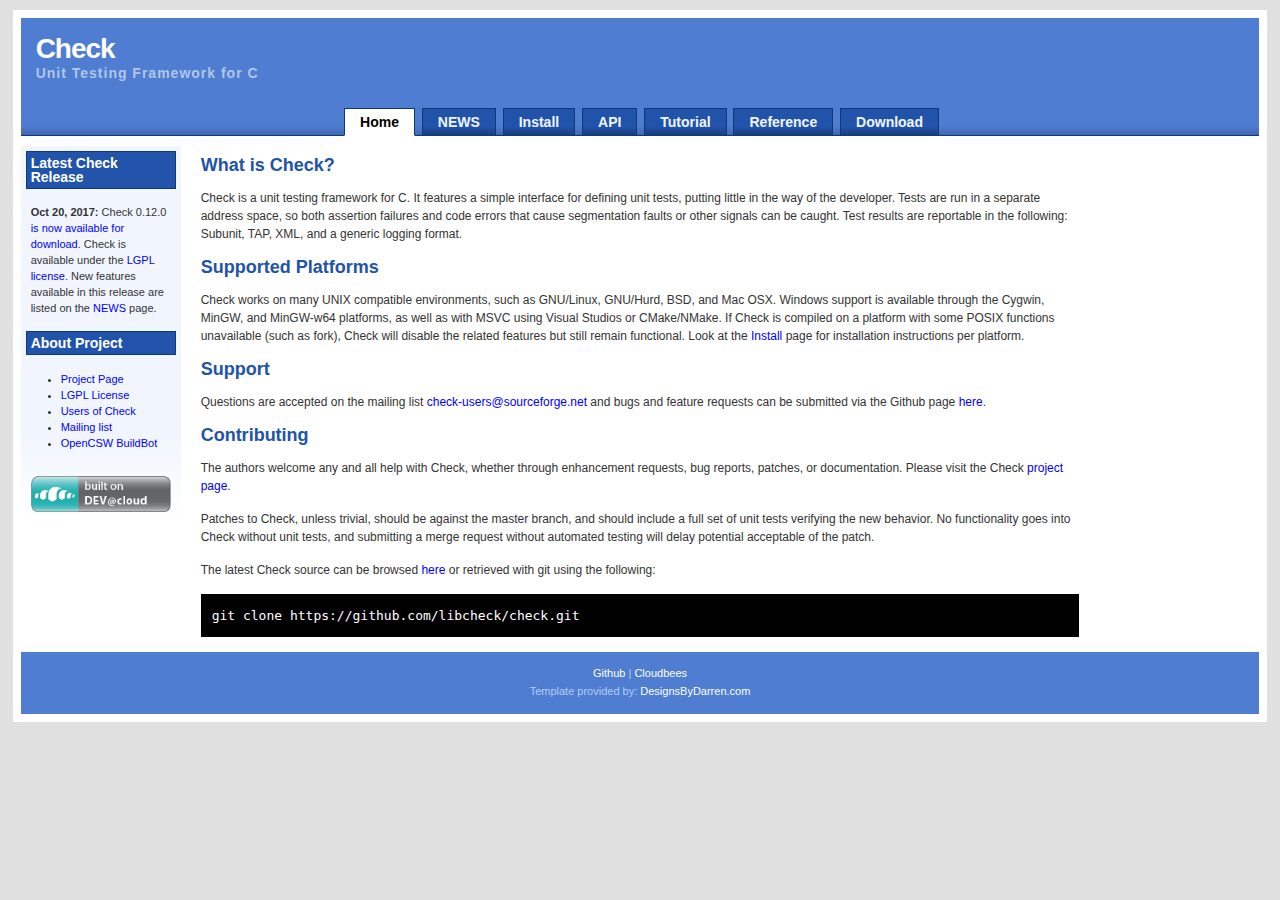
<file: check-0.12.0/index.html>
<!DOCTYPE html PUBLIC "-//W3C//DTD XHTML 1.0 Transitional//EN" "http://www.w3.org/TR/xhtml1/DTD/xhtml1-transitional.dtd">
<html xmlns="http://www.w3.org/1999/xhtml">

<!--
Copyright: Darren Hester 2006, http://www.designsbydarren.com
License: Released Under the "Creative Commons License",
http://creativecommons.org/licenses/by-nc/2.5/
-->

<head>

<!-- Meta Data -->
<meta http-equiv="Content-Type" content="text/html; charset=iso-8859-1" />
<meta name="description" content="Check unit testing framework for C" />
<meta name="keywords" content="check, unit test, c" />

<!-- Site Title -->
<title>Check | Unit testing framework for C</title>

<!-- Link to Style External Sheet -->
<link href="web/css/style.css" type="text/css" rel="stylesheet" />

</head>

<body>

<div id="page_wrapper">

<div id="header_wrapper">

<div id="header">

<h1>Check</h1>
<h2>Unit Testing Framework for C</h2>

</div>

<div id="navcontainer">

<ul id="navlist">
<li id="active"><a href="#" id="current">Home</a></li>
<li><a href="./NEWS">NEWS</a></li>
<li><a href="./web/install.html">Install</a></li>
<li><a href="./doc/doxygen/html/check_8h.html">API</a></li>
<li><a href="./doc/check_html/check_3.html">Tutorial</a></li>
<li><a href="./doc/check_html/index.html">Reference</a></li>
<li><a href="https://github.com/libcheck/check/releases">Download</a></li>
</ul>
</div>

</div>

<div id="left_side">

<h3>Latest Check Release</h3>

<p>
<!-- Update this section during a release -->
<b>Oct 20, 2017:</b> Check 0.12.0 <a href="https://github.com/libcheck/check/releases">
is now available for download</a>. Check is available under the
<a href="./COPYING.LESSER">LGPL license</a>. New features available in
this release are listed on the <a href="./NEWS">NEWS</a> page.
</p>

<h3>About Project</h3>
<p>
<ul>
<li><a href="https://github.com/libcheck/check">Project Page</a></li>
<li><a href="./COPYING.LESSER">LGPL License</a></li>
<li><a href="./web/users-of-check.html">Users of Check</a></li>
<li><a href="https://lists.sourceforge.net/lists/listinfo/check-users">Mailing list</a></li>
<li><a href="https://buildfarm.opencsw.org/buildbot/waterfall?builder=libcheck-solaris10-amd64&builder=libcheck-solaris10-i386&builder=libcheck-solaris10-sparc&builder=libcheck-solaris10-sparcv9&reload=6">OpenCSW BuildBot</a></li>
</ul>
</p>
<a href="https://check.ci.cloudbees.com"><img alt="" src="./web/img/Button-Built-on-CB-1.png" style="width: 160px; height: 55px;" /></a>
</div>


<div id="content">

<h3>What is Check?</h3>

<p>
Check is a unit testing framework for C. It features a simple interface
for defining unit tests, putting little in the way of the developer.
Tests are run in a separate address space, so both assertion failures
and code errors that cause segmentation faults or other signals can be
caught. Test results are reportable in the following: Subunit,
TAP, XML, and a generic logging format.
</p>

<h3>Supported Platforms</h3>

<p>
Check works on many UNIX compatible environments, such as GNU/Linux,
GNU/Hurd, BSD, and Mac OSX. Windows support is available through the Cygwin,
MinGW, and MinGW-w64 platforms, as well as with MSVC using Visual Studios or
CMake/NMake. If Check is compiled on a platform with some
POSIX functions unavailable (such as fork), Check will disable the
related features but still remain functional. Look at the
<a href="./web/install.html">Install</a> page for installation instructions
per platform.
</p>

<h3>Support</h3>

<p>
Questions are accepted on the mailing list
<a href="https://lists.sourceforge.net/lists/listinfo/check-users">check-users@sourceforge.net</a>
and bugs and feature requests can be submitted via the Github
page <a href="https://github.com/libcheck/check/issues">here</a>.
</p>

<h3>Contributing</h3>

<p>
The authors welcome any and all help with Check, whether through
enhancement requests, bug reports, patches, or documentation. Please visit
the Check <a href="https://github.com/libcheck/check">project page</a>.
</p>

<p>
Patches to Check, unless trivial, should be against the master branch,
and should include a full set of unit tests verifying the new behavior. No
functionality goes into Check without unit tests, and submitting a
merge request without automated testing will delay potential acceptable of the patch.
</p>

<p>
The latest Check source can be browsed
<a href="https://github.com/libcheck/check">here</a>
or retrieved with git using the following:
<div id="code"><pre class="command">git clone https://github.com/libcheck/check.git</pre></div>
</p>

</div>

<div id="footer">
<a href="https://github.com/">Github</a>
| <a href="http://www.cloudbees.com/foss/index.cb">Cloudbees</a>
<br />
Template provided by:
<a href="http://www.designsbydarren.com" target="_blank">DesignsByDarren.com</a>
</div>

</div>

</body>

</html>
</file>
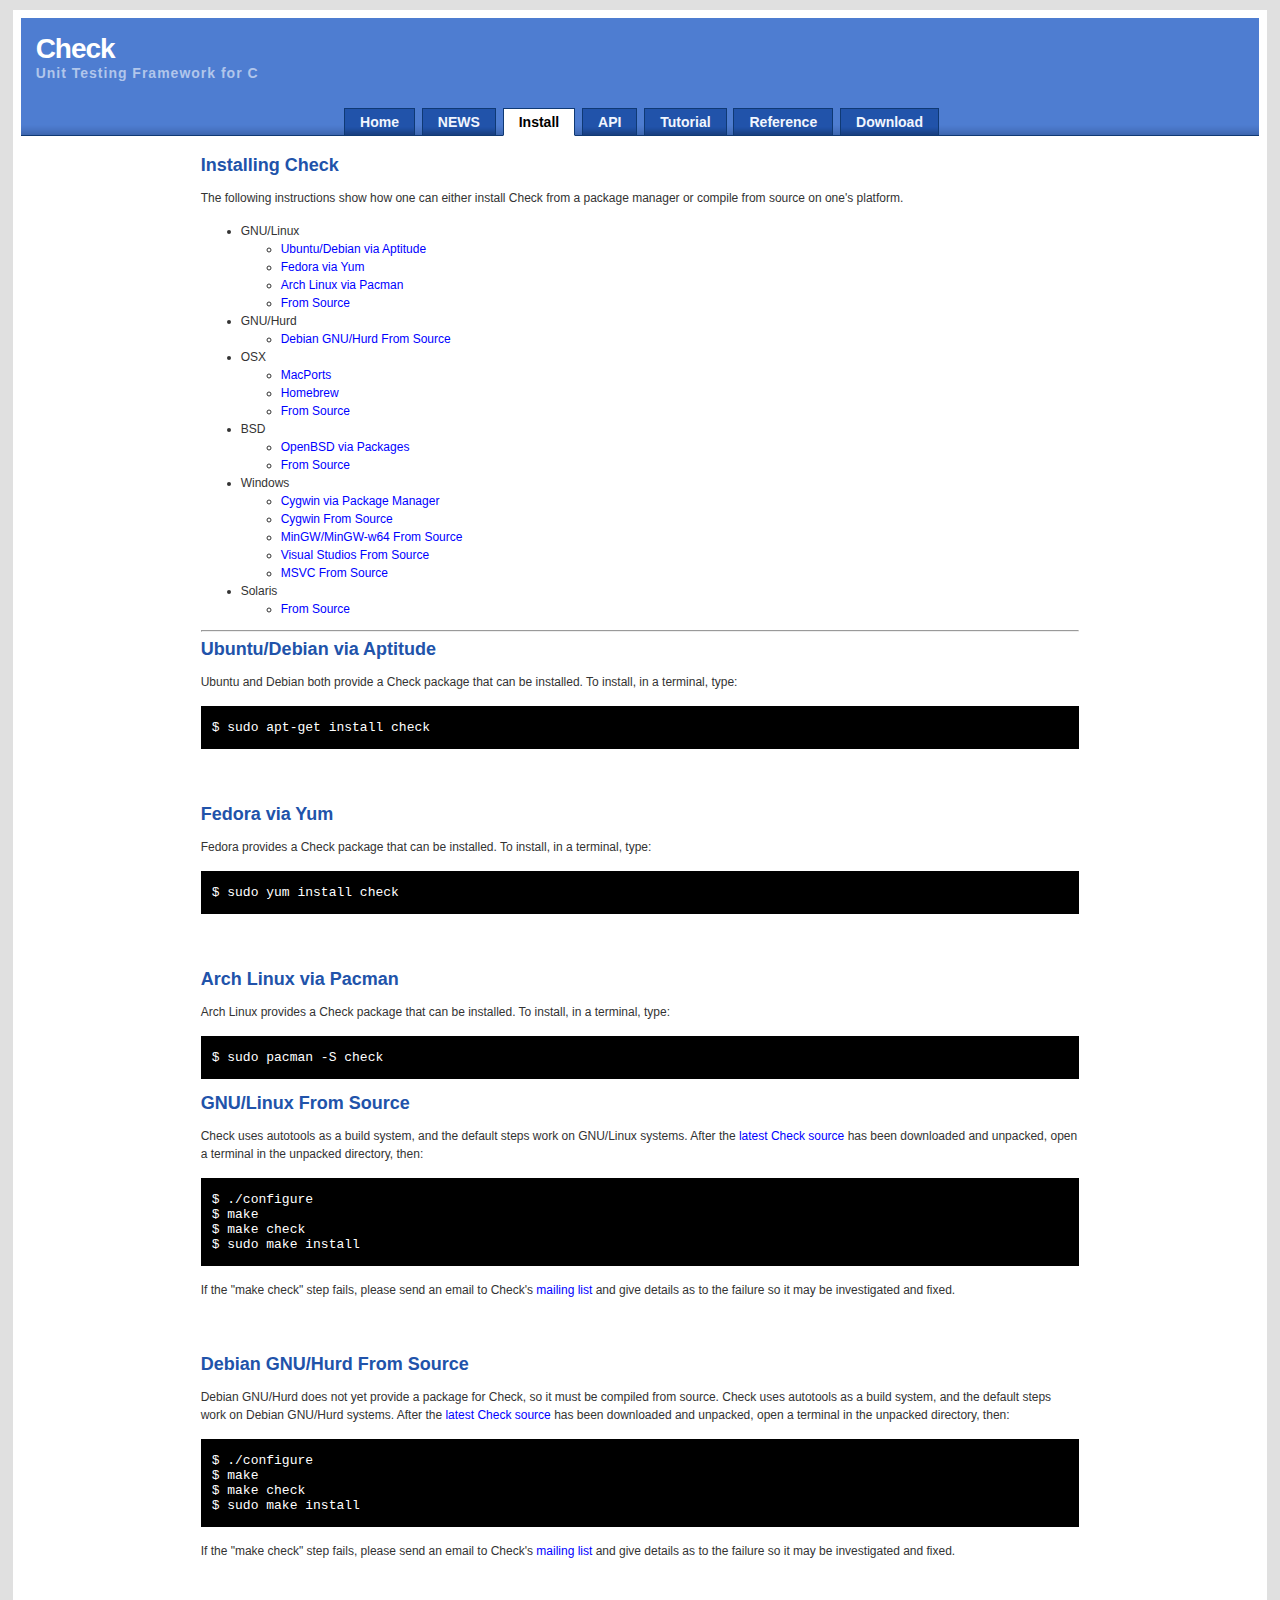
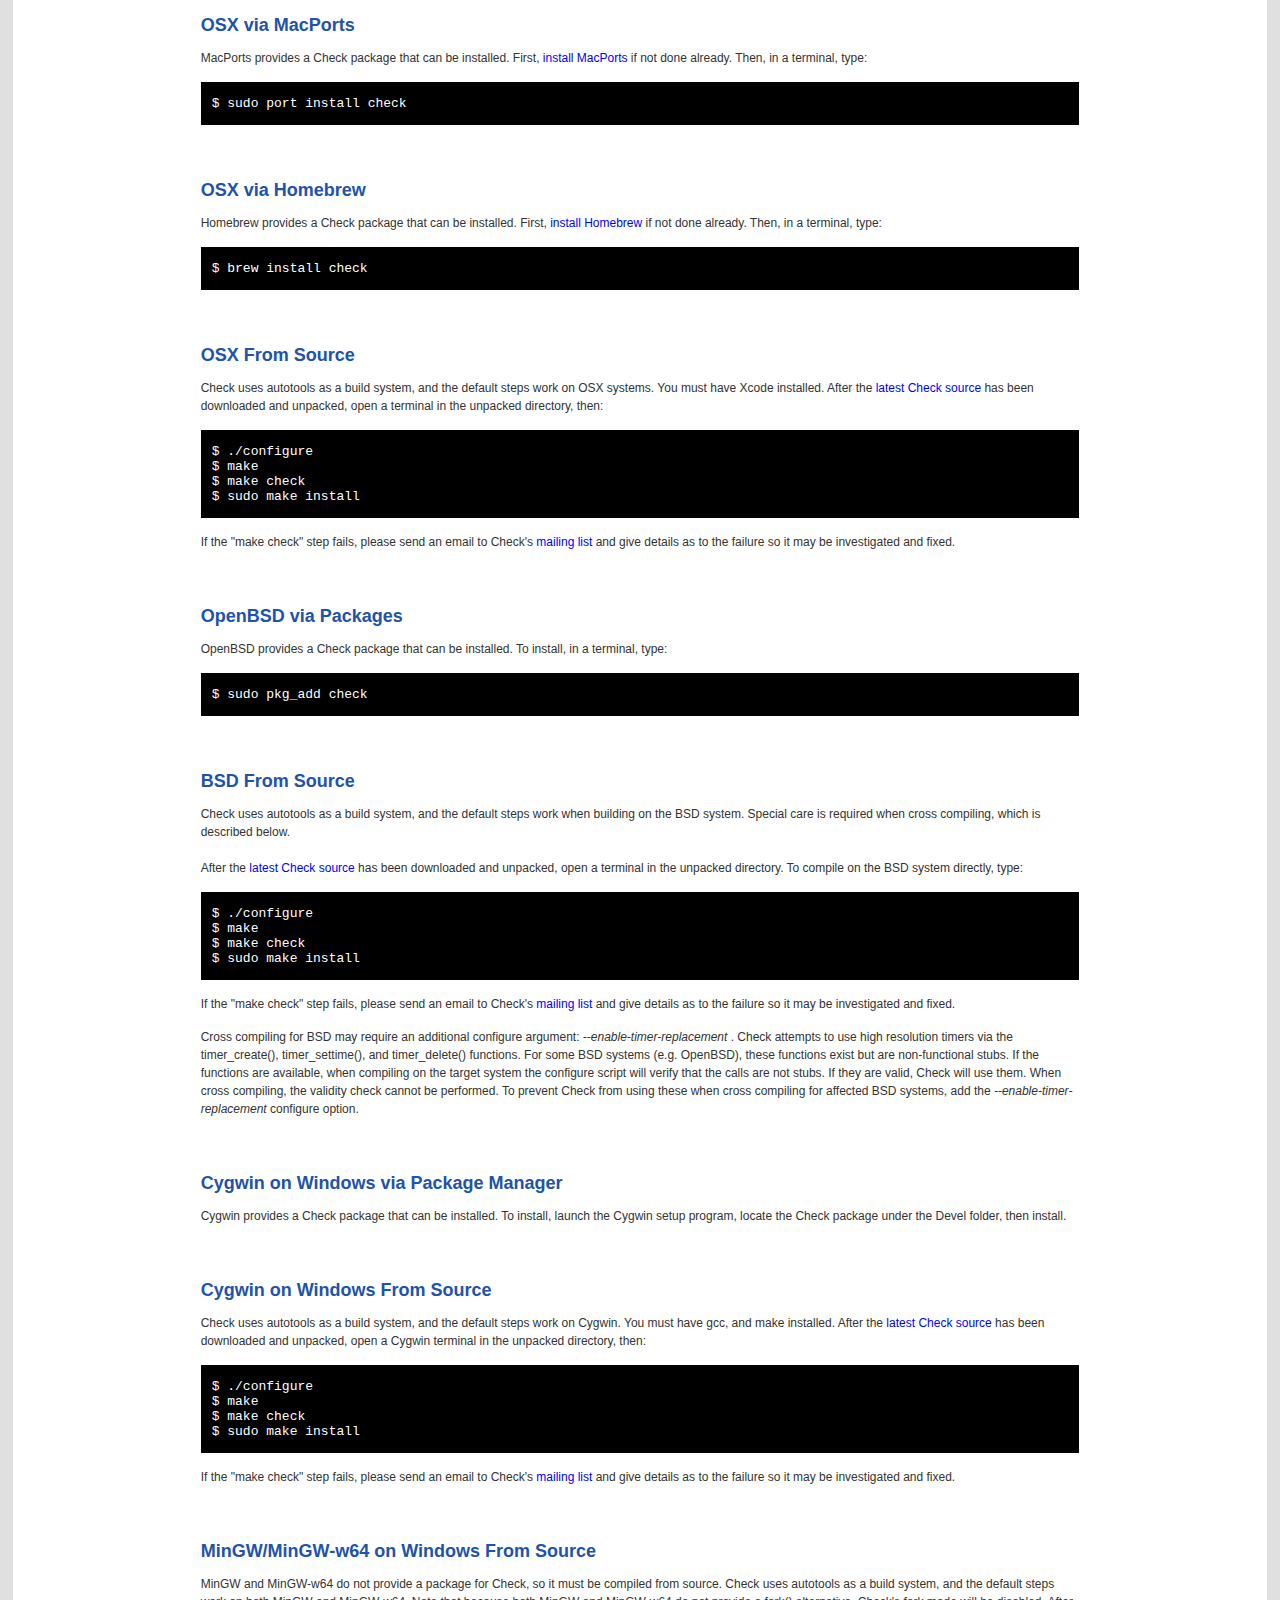
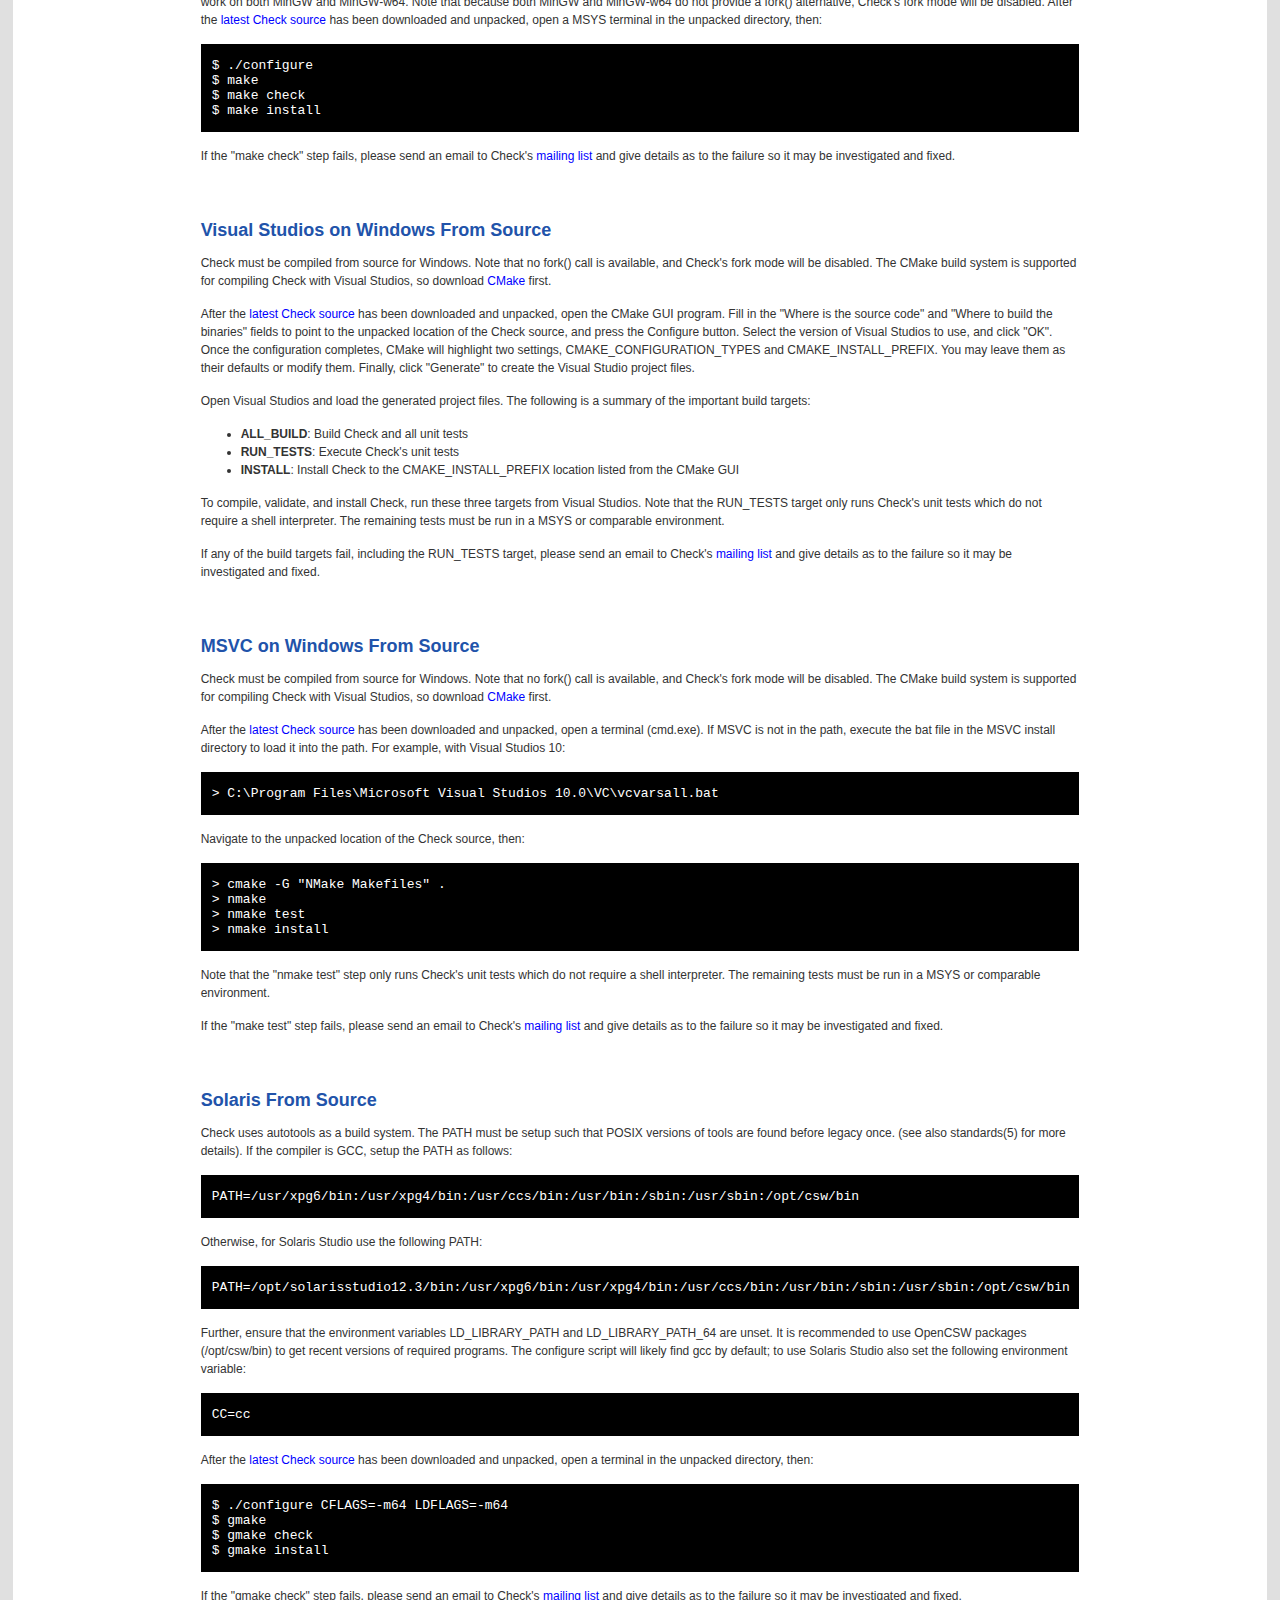
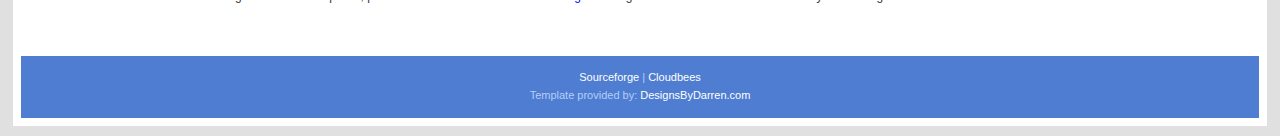
<file: check-0.12.0/web/install.html>
<!DOCTYPE html PUBLIC "-//W3C//DTD XHTML 1.0 Transitional//EN" "http://www.w3.org/TR/xhtml1/DTD/xhtml1-transitional.dtd">
<html xmlns="http://www.w3.org/1999/xhtml">

<!--
Copyright: Darren Hester 2006, http://www.designsbydarren.com
License: Released Under the "Creative Commons License",
http://creativecommons.org/licenses/by-nc/2.5/
-->

<head>

<!-- Meta Data -->
<meta http-equiv="Content-Type" content="text/html; charset=iso-8859-1" />
<meta name="description" content="Check unit testing framework for C" />
<meta name="keywords" content="check, unit test, c" />

<!-- Site Title -->
<title>Check | Users of Check</title>

<!-- Link to Style External Sheet -->
<link href="css/style.css" type="text/css" rel="stylesheet" />

</head>

<body>

<div id="page_wrapper">

<div id="header_wrapper">

<div id="header">

<h1>Check</h1>
<h2>Unit Testing Framework for C</h2>

</div>

<div id="navcontainer">

<ul id="navlist">
<li><a href="../index.html">Home</a></li>
<li><a href="../NEWS">NEWS</a></li>
<li id="active"><a href="#" id="current">Install</a></li>
<li><a href="../doc/doxygen/html/check_8h.html">API</a></li>
<li><a href="../doc/check_html/check_3.html">Tutorial</a></li>
<li><a href="../doc/check_html/index.html">Reference</a></li>
<li><a href="http://sourceforge.net/projects/check/files/latest/download">Download</a></li>
</ul>
</div>

</div>


<div id="content">

<h3>Installing Check</h3>

<p>
The following instructions show how one can either install Check from
a package manager or compile from source on one's platform.
</p>

<ul>
    <li>GNU/Linux</li>
    <ul>
        <li><a href="#aptitude">Ubuntu/Debian via Aptitude</a></li>
        <li><a href="#yum">Fedora via Yum</a></li>
        <li><a href="#pacman">Arch Linux via Pacman</a></li>
        <li><a href="#linuxsource">From Source</a></li>
    </ul>
    <li>GNU/Hurd</li>
    <ul>
        <li><a href="#hurdsource">Debian GNU/Hurd From Source</a></li>
    </ul>
    <li>OSX</li>
    <ul>
        <li><a href="#osxmacports">MacPorts</a></li>
        <li><a href="#osxhomebrew">Homebrew</a></li>
        <li><a href="#osxsource">From Source</a></li>
    </ul>
    <li>BSD</li>
    <ul>
        <li><a href="#openbsd">OpenBSD via Packages</a></li>
        <li><a href="#bsdsource">From Source</a></li>
    </ul>
    <li>Windows</li>
    <ul>
        <li><a href="#cygwinpackage">Cygwin via Package Manager</a></li>
        <li><a href="#cygwinsource">Cygwin From Source</a></li>
        <li><a href="#mingwsource">MinGW/MinGW-w64 From Source</a></li>
        <li><a href="#visualstudios">Visual Studios From Source</a></li>
        <li><a href="#msvc">MSVC From Source</a></li>
    </ul>
    <li>Solaris</li>
    <ul>
        <li><a href="#solaris">From Source</a></li>
    </ul>
</ul>

<hr></hr>

<a name="aptitude"></a>
<h3>Ubuntu/Debian via Aptitude</h3>
<p>
Ubuntu and Debian both provide a Check package that can be installed.
To install, in a terminal, type:

<div id="code"><pre class="command">
$ sudo apt-get install check
</pre></div>
</p>
<br></br>


<a name="yum"></a>
<h3>Fedora via Yum</h3>
<p>
Fedora provides a Check package that can be installed. To install,
in a terminal, type:

<div id="code"><pre class="command">
$ sudo yum install check
</pre></div>
</p>
<br></br>


<a name="pacman"></a>
<h3>Arch Linux via Pacman</h3>
<p>
Arch Linux provides a Check package that can be installed. To install,
in a terminal, type:

<div id="code"><pre class="command">
$ sudo pacman -S check
</pre></div>
</p>


<a name="linuxsource"></a>
<h3>GNU/Linux From Source</h3>
<p>
Check uses autotools as a build system, and the default steps
work on GNU/Linux systems. After the
<a href="http://sourceforge.net/projects/check/files/latest/download">latest Check source</a>
has been downloaded and unpacked, open a terminal in the unpacked
directory, then:
</p>
<div id="code"><pre class="command">
$ ./configure
$ make
$ make check
$ sudo make install
</pre></div>
<p>
If the "make check" step fails, please send an email to Check's
<a href="https://lists.sourceforge.net/lists/listinfo/check-devel">mailing list</a>
and give details as to the failure so it may be investigated and fixed.
</p>
<br></br>


<a name="hurdsource"></a>
<h3>Debian GNU/Hurd From Source</h3>
<p>
Debian GNU/Hurd does not yet provide a package for Check, so it must
be compiled from source. Check uses autotools as a build system, and the
default steps work on Debian GNU/Hurd systems. After the
<a href="http://sourceforge.net/projects/check/files/latest/download">latest Check source</a>
has been downloaded and unpacked, open a terminal in the unpacked
directory, then:
</p>
<div id="code"><pre class="command">
$ ./configure
$ make
$ make check
$ sudo make install
</pre></div>
<p>
If the "make check" step fails, please send an email to Check's
<a href="https://lists.sourceforge.net/lists/listinfo/check-devel">mailing list</a>
and give details as to the failure so it may be investigated and fixed.
</p>
<br></br>


<a name="osxmacports"></a>
<h3>OSX via MacPorts</h3>
<p>
MacPorts provides a Check package that can be installed. First,
<a href="www.macports.org/install.php">install MacPorts</a>
if not done already. Then, in a terminal, type:

<div id="code"><pre class="command">
$ sudo port install check
</pre></div>
</p>
<br></br>


<a name="osxhomebrew"></a>
<h3>OSX via Homebrew</h3>
<p>
Homebrew provides a Check package that can be installed. First,
<a href="brew.sh">install Homebrew</a>
if not done already. Then, in a terminal, type:

<div id="code"><pre class="command">
$ brew install check
</pre></div>
</p>
<br></br>


<a name="osxsource"></a>
<h3>OSX From Source</h3>
<p>
Check uses autotools as a build system, and the default steps
work on OSX systems. You must have Xcode installed. After the
<a href="http://sourceforge.net/projects/check/files/latest/download">latest Check source</a>
has been downloaded and unpacked, open a terminal in the unpacked
directory, then:
</p>
<div id="code"><pre class="command">
$ ./configure
$ make
$ make check
$ sudo make install
</pre></div>
<p>
If the "make check" step fails, please send an email to Check's
<a href="https://lists.sourceforge.net/lists/listinfo/check-devel">mailing list</a>
and give details as to the failure so it may be investigated and fixed.
</p>
<br></br>


<a name="openbsd"></a>
<h3>OpenBSD via Packages</h3>
<p>
OpenBSD provides a Check package that can be installed. To install,
in a terminal, type:

<div id="code"><pre class="command">
$ sudo pkg_add check
</pre></div>
</p>
<br></br>


<a name="bsdsource"></a>
<h3>BSD From Source</h3>
<p>
Check uses autotools as a build system, and the default steps
work when building on the BSD system. Special care is required when
cross compiling, which is described below.
<br></br>
After the <a href="http://sourceforge.net/projects/check/files/latest/download">latest Check source</a>
has been downloaded and unpacked, open a terminal in the unpacked
directory. To compile on the BSD system directly, type:
</p>
<div id="code"><pre class="command">
$ ./configure
$ make
$ make check
$ sudo make install
</pre></div>
<p>
If the "make check" step fails, please send an email to Check's
<a href="https://lists.sourceforge.net/lists/listinfo/check-devel">mailing list</a>
and give details as to the failure so it may be investigated and fixed.
</p>
<p>
Cross compiling for BSD may require an additional configure argument:
<em>--enable-timer-replacement</em> .
Check attempts to use high resolution timers via the timer_create(),
timer_settime(), and timer_delete() functions. For some BSD systems
(e.g. OpenBSD), these functions exist but are non-functional stubs.
If the functions are available, when compiling on the target system the
configure script will verify that the calls are not stubs. If they are
valid, Check will use them. When cross compiling, the validity check
cannot be performed. To prevent Check from using these when cross
compiling for affected BSD systems, add the <em>--enable-timer-replacement</em>
configure option.
</p>
<br></br>


<a name="cygwinpackage"></a>
<h3>Cygwin on Windows via Package Manager</h3>
<p>
Cygwin provides a Check package that can be installed. To install,
launch the Cygwin setup program, locate the Check package under
the Devel folder, then install.
</p>
<br></br>


<a name="cygwinsource"></a>
<h3>Cygwin on Windows From Source</h3>
<p>
Check uses autotools as a build system, and the default steps
work on Cygwin. You must have gcc, and make installed. After the
<a href="http://sourceforge.net/projects/check/files/latest/download">latest Check source</a>
has been downloaded and unpacked, open a Cygwin terminal in the unpacked
directory, then:
</p>
<div id="code"><pre class="command">
$ ./configure
$ make
$ make check
$ sudo make install
</pre></div>
<p>
If the "make check" step fails, please send an email to Check's
<a href="https://lists.sourceforge.net/lists/listinfo/check-devel">mailing list</a>
and give details as to the failure so it may be investigated and fixed.
</p>
<br></br>


<a name="mingwsource"></a>
<h3>MinGW/MinGW-w64 on Windows From Source</h3>
<p>
MinGW and MinGW-w64 do not provide a package for Check, so it must be
compiled from source. Check uses autotools as a build system, and the
default steps work on both MinGW and MinGW-w64. Note that because both
MinGW and MinGW-w64 do not provide a fork() alternative, Check's fork
mode will be disabled. After the
<a href="http://sourceforge.net/projects/check/files/latest/download">latest Check source</a>
has been downloaded and unpacked, open a MSYS terminal in the unpacked
directory, then:
</p>
<div id="code"><pre class="command">
$ ./configure
$ make
$ make check
$ make install
</pre></div>
<p>
If the "make check" step fails, please send an email to Check's
<a href="https://lists.sourceforge.net/lists/listinfo/check-devel">mailing list</a>
and give details as to the failure so it may be investigated and fixed.
</p>
<br></br>


<a name="visualstudios"></a>
<h3>Visual Studios on Windows From Source</h3>
<p>
Check must be compiled from source for Windows. Note that no fork()
call is available, and Check's fork mode will be disabled. The CMake build system
is supported for compiling Check with Visual Studios, so download
<a href="http://www.cmake.org/cmake/resources/software.html">CMake</a> first.
</p>
<p>
After the
<a href="http://sourceforge.net/projects/check/files/latest/download">latest Check source</a>
has been downloaded and unpacked, open the CMake GUI program. Fill in the
"Where is the source code" and "Where to build the binaries" fields to
point to the unpacked location of the Check source, and press the
Configure button. Select the version of Visual Studios to use, and click
"OK". Once the configuration completes, CMake will highlight two settings,
CMAKE_CONFIGURATION_TYPES and CMAKE_INSTALL_PREFIX. You may leave them as
their defaults or modify them. Finally, click "Generate" to create the
Visual Studio project files.
</p>
<p>
Open Visual Studios and load the generated project files. The following
is a summary of the important build targets:
<ul>
    <li><b>ALL_BUILD</b>: Build Check and all unit tests</li>
    <li><b>RUN_TESTS</b>: Execute Check's unit tests</li>
    <li><b>INSTALL</b>: Install Check to the CMAKE_INSTALL_PREFIX location
                        listed from the CMake GUI</li>
</ul>
</p>
<p>
To compile, validate, and install Check, run these three targets from
Visual Studios. Note that the RUN_TESTS target only runs Check's unit
tests which do not require a shell interpreter. The remaining tests must
be run in a MSYS or comparable environment.
</p>
<p>
If any of the build targets fail, including the RUN_TESTS target, 
please send an email to Check's
<a href="https://lists.sourceforge.net/lists/listinfo/check-devel">mailing list</a>
and give details as to the failure so it may be investigated and fixed.
</p>
<br></br>



<a name="msvc"></a>
<h3>MSVC on Windows From Source</h3>
<p>
Check must be compiled from source for Windows. Note that no fork()
call is available, and Check's fork mode will be disabled. The CMake build system
is supported for compiling Check with Visual Studios, so download
<a href="http://www.cmake.org/cmake/resources/software.html">CMake</a> first.
</p>
<p>
After the
<a href="http://sourceforge.net/projects/check/files/latest/download">latest Check source</a>
has been downloaded and unpacked, open a terminal (cmd.exe). If MSVC
is not in the path, execute the bat file in the MSVC install directory
to load it into the path. For example, with Visual Studios 10:
</p>
<div id="code"><pre class="command">
> C:\Program Files\Microsoft Visual Studios 10.0\VC\vcvarsall.bat
</pre></div>
<p>
Navigate to the unpacked location of the Check source, then:
</p>
<div id="code"><pre class="command">
> cmake -G "NMake Makefiles" .
> nmake
> nmake test
> nmake install
</pre></div>
<p>
Note that the "nmake test" step only runs Check's unit tests which
do not require a shell interpreter. The remaining tests must be
run in a MSYS or comparable environment.
</p>
<p>
If the "make test" step fails, please send an email to Check's
<a href="https://lists.sourceforge.net/lists/listinfo/check-devel">mailing list</a>
and give details as to the failure so it may be investigated and fixed.
</p>
<br></br>



<a name="solaris"></a>
<h3>Solaris From Source</h3>
<p>
Check uses autotools as a build system. The PATH must be setup such that
POSIX versions of tools are found before legacy once.
(see also standards(5) for more details). If the compiler is GCC, setup
the PATH as follows:
</p>
<div id="code"><pre class="command">
PATH=/usr/xpg6/bin:/usr/xpg4/bin:/usr/ccs/bin:/usr/bin:/sbin:/usr/sbin:/opt/csw/bin
</pre></div>
<p>
Otherwise, for Solaris Studio use the following PATH:
</p>
<div id="code"><pre class="command">
PATH=/opt/solarisstudio12.3/bin:/usr/xpg6/bin:/usr/xpg4/bin:/usr/ccs/bin:/usr/bin:/sbin:/usr/sbin:/opt/csw/bin
</pre></div>
<p>
Further, ensure that the environment variables LD_LIBRARY_PATH and
LD_LIBRARY_PATH_64 are unset. It is recommended to use OpenCSW packages
(/opt/csw/bin) to get recent versions of required programs.
The configure script will likely find gcc by default; to use Solaris
Studio also set the following environment variable:
</p>
<div id="code"><pre class="command">
CC=cc
</pre></div>
<p>
After the
<a href="http://sourceforge.net/projects/check/files/latest/download">latest Check source</a>
has been downloaded and unpacked, open a terminal in the unpacked
directory, then:
</p>
<div id="code"><pre class="command">
$ ./configure CFLAGS=-m64 LDFLAGS=-m64
$ gmake
$ gmake check
$ gmake install
</pre></div>
<p>
If the "gmake check" step fails, please send an email to Check's
<a href="https://lists.sourceforge.net/lists/listinfo/check-devel">mailing list</a>
and give details as to the failure so it may be investigated and fixed.
</p>
<br></br>





</div>

<div id="footer">
<a href="http://sourceforge.net">Sourceforge</a>
| <a href="http://www.cloudbees.com/foss/index.cb">Cloudbees</a>
<br />
Template provided by:
<a href="http://www.designsbydarren.com" target="_blank">DesignsByDarren.com</a>
</div>

</div>

</body>

</html>
</file>
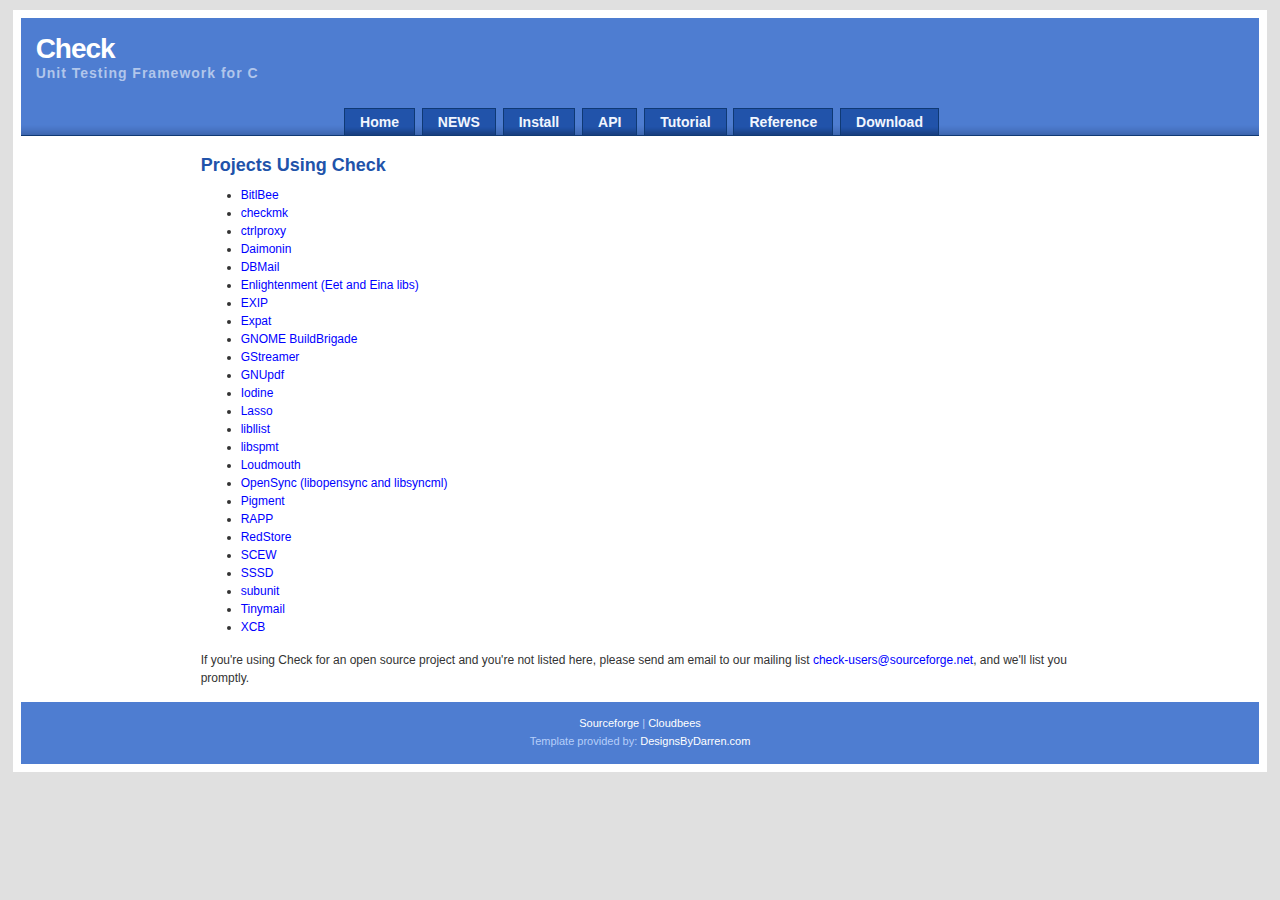
<file: check-0.12.0/web/users-of-check.html>
<!DOCTYPE html PUBLIC "-//W3C//DTD XHTML 1.0 Transitional//EN" "http://www.w3.org/TR/xhtml1/DTD/xhtml1-transitional.dtd">
<html xmlns="http://www.w3.org/1999/xhtml">

<!--
Copyright: Darren Hester 2006, http://www.designsbydarren.com
License: Released Under the "Creative Commons License",
http://creativecommons.org/licenses/by-nc/2.5/
-->

<head>

<!-- Meta Data -->
<meta http-equiv="Content-Type" content="text/html; charset=iso-8859-1" />
<meta name="description" content="Check unit testing framework for C" />
<meta name="keywords" content="check, unit test, c" />

<!-- Site Title -->
<title>Check | Users of Check</title>

<!-- Link to Style External Sheet -->
<link href="css/style.css" type="text/css" rel="stylesheet" />

</head>

<body>

<div id="page_wrapper">

<div id="header_wrapper">

<div id="header">

<h1>Check</h1>
<h2>Unit Testing Framework for C</h2>

</div>

<div id="navcontainer">

<ul id="navlist">
<li><a href="../index.html">Home</a></li>
<li><a href="../NEWS">NEWS</a></li>
<li><a href="./install.html">Install</a></li>
<li><a href="../doc/doxygen/html/check_8h.html">API</a></li>
<li><a href="../doc/check_html/check_3.html">Tutorial</a></li>
<li><a href="../doc/check_html/index.html">Reference</a></li>
<li><a href="http://sourceforge.net/projects/check/files/latest/download">Download</a></li>
</ul>
</div>

</div>


<div id="content">

<h3>Projects Using Check</h3>

<ul>
  <li><a href="http://www.bitlbee.org">BitlBee</a></li>
  <li><a href="http://micah.cowan.name/projects/checkmk">checkmk</a></li>
  <li><a href="http://ctrlproxy.vernstok.nl">ctrlproxy</a></li>
  <li><a href="http://sourceforge.net/projects/daimonin">Daimonin</a></li>
  <li><a href="http://www.dbmail.org">DBMail</a></li>
  <li><a href="http://trac.enlightenment.org/e">Enlightenment (Eet and Eina libs)</a></li>
  <li><a href="http://exip.sourceforge.net">EXIP</a></li>
  <li><a href="http://expat.sourceforge.net">Expat</a></li>
  <li><a href="http://live.gnome.org/BuildBrigade/">GNOME BuildBrigade</a></li>
  <li><a href="http://gstreamer.freedesktop.org/">GStreamer</a></li>
  <li><a href="http://www.gnupdf.org/">GNUpdf</a></li>
  <li><a href="http://code.kryo.se/iodine/">Iodine</a></li>
  <li><a href="http://lasso.entrouvert.org/">Lasso</a></li>
  <li><a href="http://mellowcandle.github.io/liblist/">libllist</a></li>
  <li><a href="https://svn.sable.mcgill.ca/sable/spmt/libspmt/">libspmt</a></li>
  <li><a href="http://developer.imendio.com/projects/loudmouth/">Loudmouth</a></li>
  <li><a href="http://www.opensync.org/">OpenSync (libopensync and libsyncml)</a></li>
  <li><a href="https://code.fluendo.com/pigment/trac/wiki">Pigment</a></li>
  <li><a href="http://savannah.nongnu.org/projects/rapp">RAPP</a></li>
  <li><a href="http://code.google.com/p/redstore/">RedStore</a></li>
  <li><a href="http://www.nongnu.org/scew/">SCEW</a></li>
  <li><a href="https://fedorahosted.org/sssd/">SSSD</a></li>
  <li><a href="https://launchpad.net/subunit">subunit</a></li>
  <li><a href="http://tinymail.org/">Tinymail</a></li>
  <li><a href="http://xcb.freedesktop.org/">XCB</a></li>

</ul>
<p>
If you're using Check for an open source project and you're not listed
here, please send am email to our mailing list
<a href="https://lists.sourceforge.net/lists/listinfo/check-users">check-users@sourceforge.net</a>,
and we'll list you promptly.
</p>
</div>

<div id="footer">
<a href="http://sourceforge.net">Sourceforge</a>
| <a href="http://www.cloudbees.com/foss/index.cb">Cloudbees</a>
<br />
Template provided by:
<a href="http://www.designsbydarren.com" target="_blank">DesignsByDarren.com</a>
</div>

</div>

</body>

</html>
</file>
<file: check-0.12.0/web/css/style.css>
body {
  text-align: center;
  margin-top:10px;
  margin-bottom:10px;
  color:#666666;
  background-color: #E0E0E0;
}

A:link {
	COLOR: #0000FF; text-decoration: none;
}
A:visited {
	COLOR: #0000FF; text-decoration: none;
}
A:active {
	COLOR: #0000FF; text-decoration: none;
}
A:hover {
	COLOR: #FF0000; text-decoration: underline;
}

#page_wrapper {
  margin-left: auto; 
  margin-right: auto;
  width: 98%;
  text-align: left;
  background: #FFFFFF;
  border: 8px solid #FFFFFF;
}

#header_wrapper {
  background: #4E7DD1 url('../img/menu_bg.gif') bottom left repeat-x;
  margin:0px; padding:0px;
}

#header {
  height: 60px;
  padding:15px;
  margin:0px;
}

#header h1 {
  margin:0px;
  font-family: verdana, arial, sans-serif;
  font-size: 28px;
  color:#ffffff;
  letter-spacing: -1px;
}

#header h2 {
  margin:0px;
  font-family: verdana, arial, sans-serif;
  font-size: 14px;
  color:#B1C6EB;
  letter-spacing: 1px;
}

#left_side {
  margin-top: 10px;
  float: left;
  width: 160px;
  background: #F1F6FE url('../img/side_bg.gif') bottom left repeat-x;
}

#right_side {
  margin-top: 10px;
  float: right;
  width: 250px;
  background: #F1F6FE url('../img/side_bg.gif') bottom left repeat-x;
}

#content {
  margin-top: 20px;
  margin-bottom: 0px;
  margin-left: 180px;
  margin-right: 180px;
}

#footer {
  height: 50px;
  background-color: #4E7DD1;
  clear: both;
  text-align: center;
  padding-top:12px;
  color: #B6CEF9;
  font-family: verdana, arial, sans-serif;
  font-size: 11px;
  line-height: 18px;
}

#footer A:link {
	COLOR: #FFFFFF; text-decoration: none;
}
#footer A:visited {
	COLOR: #FFFFFF; text-decoration: none;
}
#footer A:active {
	COLOR: #FFFFFF; text-decoration: none;
}
#footer A:hover {
	COLOR: #FFFFFF; text-decoration: underline;
}

#left_side p, #right_side p {
  margin:10px;margin-top:15px;margin-bottom:15px;
  font-family: verdana, arial, sans-serif;
  font-size: 11px;
  line-height: 16px;
  color: #333333;
}

#left_side li, #right_side li {
  font-family: verdana, arial, sans-serif;
  font-size: 11px;
  line-height: 16px;
  color: #333333;
}

#left_side h3, #right_side h3 {
  margin-top:5px; margin-bottom:10px; margin-left:5px; margin-right:5px;
  padding:4px;
  font-family: verdana, arial, sans-serif;
  font-size: 14px;
  font-weight: bold;
  line-height: 14px;
  color: #FFFFFF;
  border:1px solid #0F3974;
  background-color: #2153AA;
}

#left_side h4, #right_side h4 {
  margin-top:0px;margin-bottom:0px;margin-left:10px;
  font-family: verdana, arial, sans-serif;
  font-size: 12px;
  font-weight: bold;
  line-height: 12px;
  color: #2153AA;
}

#content p {
  margin-top:15px; margin-bottom: 15px;
  font-family: verdana, arial, sans-serif;
  font-size: 12px;
  line-height: 18px;
  color: #333333;
}

#content h3 {
  margin-top:5px; margin-bottom: 10px;
  font-family: verdana, arial, sans-serif;
  font-size: 18px;
  font-weight: bold;
  line-height: 18px;
  color: #2153AA;
}

#content h4 {
  margin-top:0px;margin-bottom:0px;
  font-family: verdana, arial, sans-serif;
  font-size: 14px;
  font-weight: bold;
  line-height: 12px;
  color: #2153AA;
}

#content ul {
  font-family: verdana, arial, sans-serif;
  font-size: 12px;
  line-height: 18px;
  color: #333333;
}

#navlist
{
  margin-top:1px;
  margin-bottom:0px;
  text-align:center;
  padding: 5px 0;
  margin-left: 0;
  border-bottom: 1px solid #0F3974;
  font: bold 14px Verdana, sans-serif;
}

#navlist li
{
  list-style: none;
  margin: 0;
  display: inline;
}

#navlist li a
{
  color: #F1F6FE;
  padding: 5px 15px;
  margin-left: 3px;
  border: 1px solid #0F3974;
  border-bottom: none;
  background: #2153AA url('../img/tab_bg.gif') bottom left repeat-x;
  text-decoration: none;
}

#navlist li a:link { color: #F1F6FE; }
#navlist li a:visited { color: #F1F6FE; }

#navlist li a:hover
{
  color: #FFFFFF;
  background: #3364BB;
  border-color: #0F3974;
}

#navlist li a#current
{
  color: #000;
  background: #FFFFFF;
  border-bottom: 1px solid #FFFFFF;
}

.float_left {
  float: left;
  margin-right: 10px;
}

.float_right {
  float: right;
  margin-left: 10px;
}

.featurebox_center {
  background-color: #fffff6;
  margin:0px;
  padding:10px;
  border: 1px solid #DFE8F7;
  font-family: verdana, arial, sans-serif;
  font-size: 11px;
  line-height: 18px;
  color: #333333;
}

.featurebox_side {
  background-color: #fffff6;
  margin:0px;margin-left:10px;margin-right:10px;margin-bottom:15px;
  padding:10px;
  border: 1px solid #DFE8F7;
  font-family: verdana, arial, sans-serif;
  font-size: 11px;
  line-height: 18px;
  color: #333333;
}

#code {
  border: 1px solid #000000;
  padding-left:10px;
  color: #FFFFFF;
  background-color: #000000;
}
</file>
